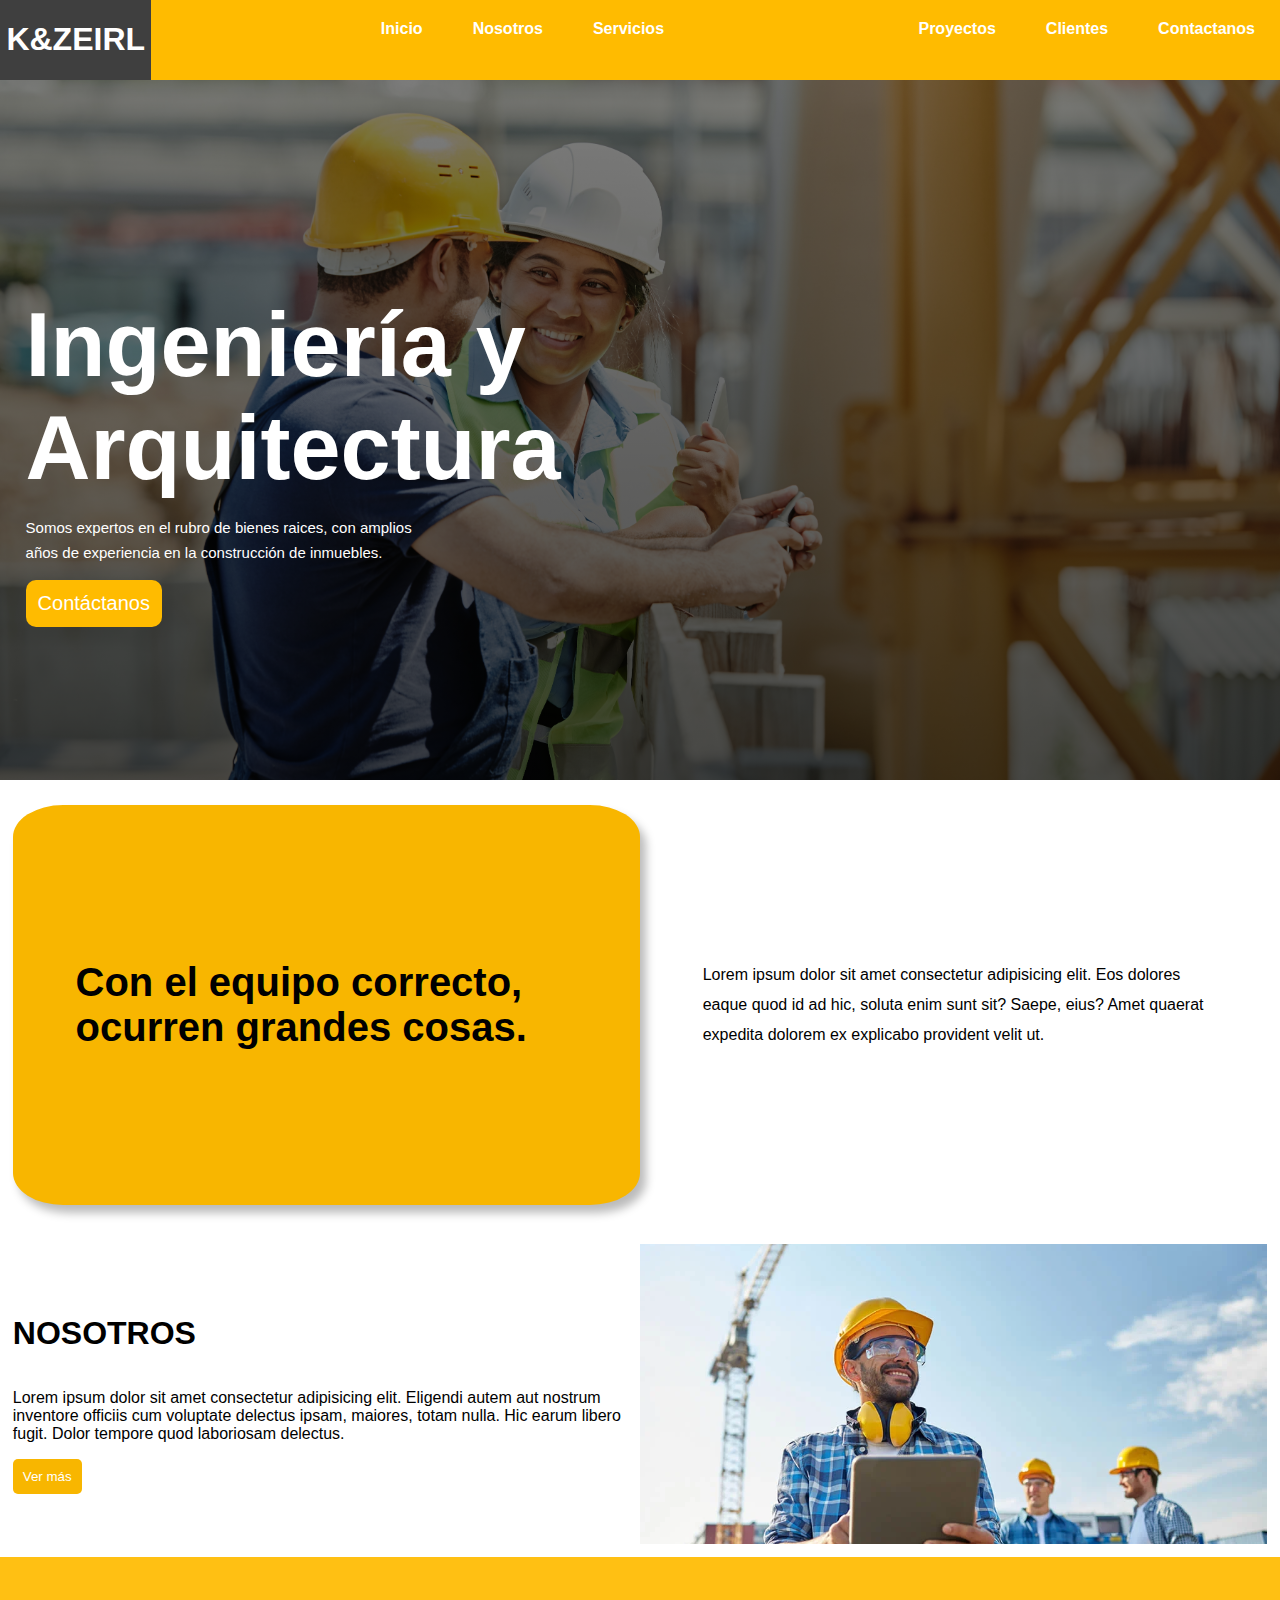
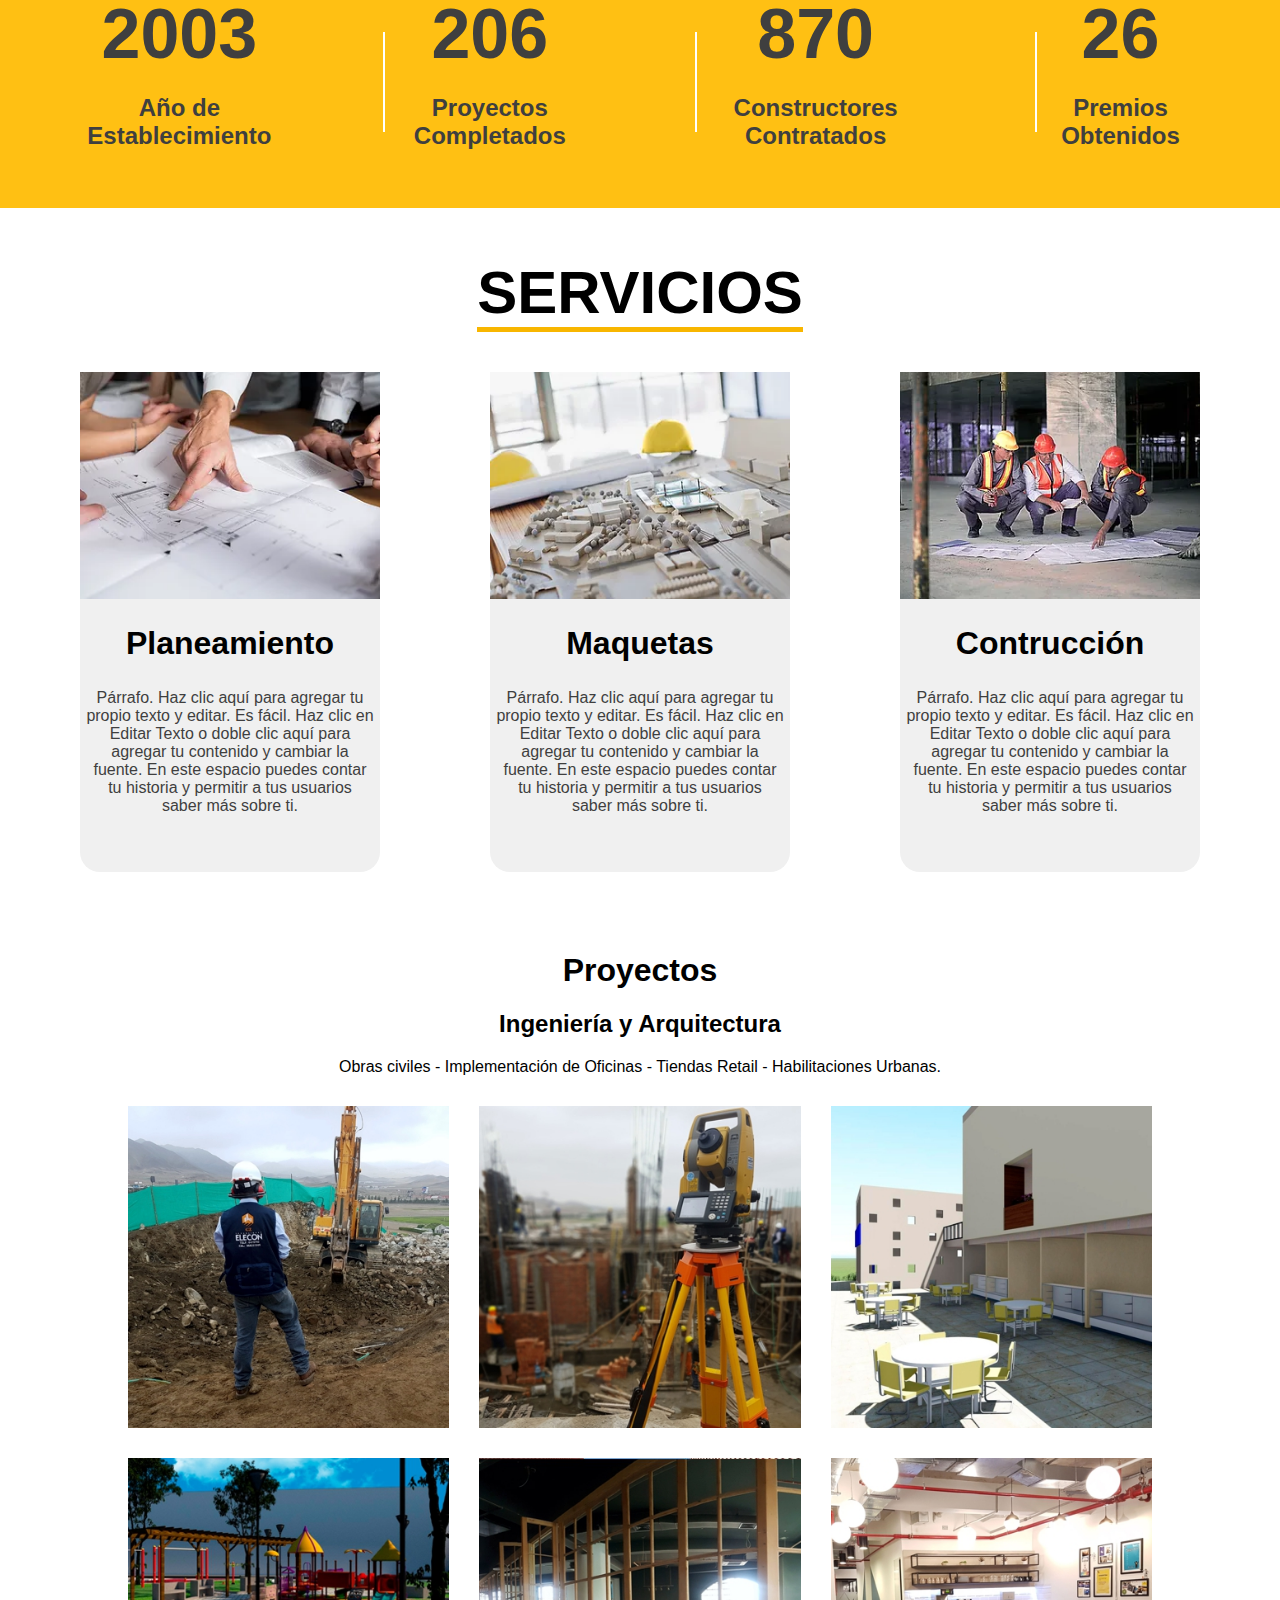
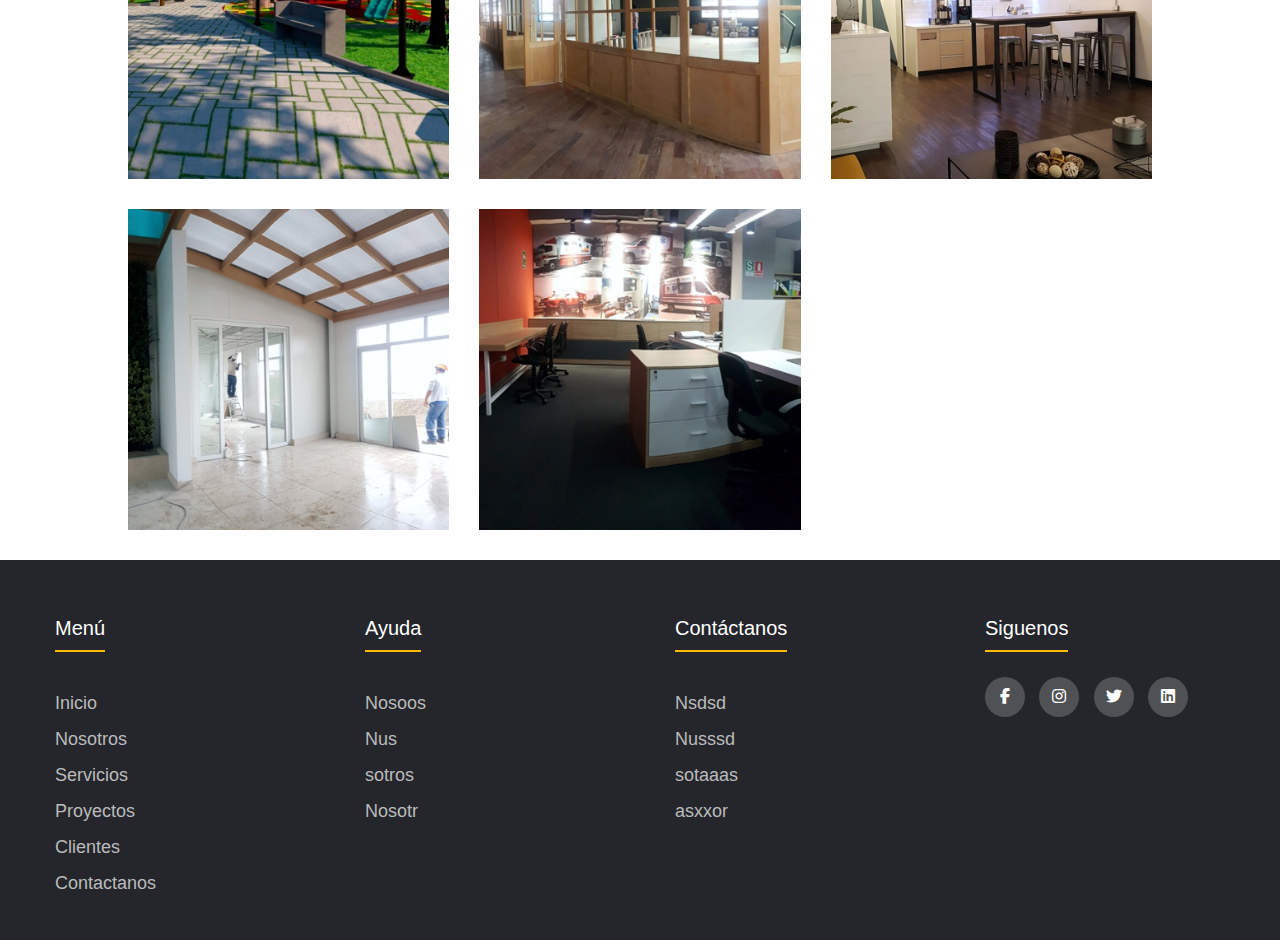
<file: index.html>
<!DOCTYPE html>
<html lang="en">
<head>
    <meta charset="UTF-8">
    <meta name="viewport" content="width=device-width, initial-scale=1.0">
    <title>Kyzeirl</title>
    <link rel="stylesheet" href="index.css">
    <link rel="icon" href="img/logo.png" type="image/png" sizes="32x32">
    <link rel="stylesheet" href="https://cdnjs.cloudflare.com/ajax/libs/font-awesome/6.2.1/css/all.min.css">
</head> 
<body>
    <nav>
        <div class="mobile">
            <div class="header">
                <div class="logo">
                    <img src="img/logo.png" alt="">
                </div>
                <div class="more"><button>More</button></div>
            </div>
            <div class="links">
                <a href="index.html">Inicio</a>
                <a href="Nosotros.html">Nosotros</a>
                <a href="Servicios.html">Servicios</a>
                <a href="Proyectos.html">Proyectos</a>
                <a href="Clientes.html">Clientes</a>
                <a href="Contáctanos.html">Contactanos</a>
            </div>
        </div>

        <div class="desktop">
            <div class="logo">
                <h1>K&ZEIRL</h1>
            </div>
            <div class="primary">
                <a href="index.html">Inicio</a>
                <a href="Nosotros.html">Nosotros</a>
                <a href="Servicios.html">Servicios</a>
            </div>

            <div class="secondary full">
                <a href="Proyectos.html">Proyectos</a>
                <a href="Clientes.html">Clientes</a>
                <a href="Contáctanos.html">Contactanos</a>
            </div>

            <div class="secondary mini">
                <a href="#">More</a>
                <div class="submenu">
                    <a href="Proyectos.html">Proyectos</a>
                    <a href="Clientes.html">Clientes</a>
                    <a href="Contáctanos.html">Contactanos</a>
                </div>
            </div>
        </div>

    </nav>

    <section class="section-1">
        <div>
            <h1>Ingeniería y <br>Arquitectura</h1>
            <p>Somos expertos en el rubro de bienes raices, con 
                amplios <br> años de experiencia en la construcción de inmuebles.</p>
        </div>
        <span class="buttom">
            <a href="">
            <button>Contáctanos</button>
            </a>
        </span>
    </section>

    <section class="section-2">
        <div class="section-2-1">
            <h1>Con el equipo correcto, ocurren grandes cosas.</h1>
        </div>

        <div class="section-2-2">
            <p>Lorem ipsum dolor sit amet consectetur adipisicing elit. Eos dolores eaque
                quod id ad hic, soluta enim sunt sit? Saepe, eius? Amet quaerat expedita
                dolorem ex explicabo provident velit ut.</p>
        </div>
    </section>

    <div class="nosotros">
        <div class="nosotros-texto">
            <h1>NOSOTROS</h1>
            <p>Lorem ipsum dolor sit amet consectetur adipisicing elit. 
                Eligendi autem aut nostrum inventore officiis cum voluptate 
                delectus ipsam, maiores, totam nulla. Hic earum libero fugit. 
                Dolor tempore quod laboriosam delectus.</p>
            <span><a href="Nosotros.html"><button>Ver más</button></a></span>
        </div>
        <div class="nosotros-img">

        </div>
    </div>

    <div class="reconocimientos">
        <div class="rec fecha">
            <h1>2003</h1>
            <h2>Año de Establecimiento</h2>
        </div>
        <div class="rec acabado">
            <h1>206</h1>
            <h2>Proyectos Completados</h2>
        </div>
        <div class="rec contratos">
            <h1>870</h1>
            <h2>Constructores Contratados</h2>
        </div>
        <div class="rec premios">
            <h1>26</h1>
            <h2>Premios Obtenidos
            </h2>
        </div>
    </div>

    <div class="services">
        <div class="services-1">
            <h1>SERVICIOS</h1>
        </div>
        <div class="services-2">
            <div class="ser planeamiento">
                <img src="img/aps-1.png" alt="">
                <h1>Planeamiento</h1>
                <p>Párrafo. Haz clic aquí para agregar tu propio texto y editar. 
                    Es fácil. Haz clic en Editar Texto o doble clic aquí para 
                    agregar tu contenido y cambiar la fuente. En este espacio 
                    puedes contar tu historia y permitir a tus usuarios saber 
                    más sobre ti.</p>
            </div>
            <div class="ser maquetas">
                <img src="img/aps-2.png" alt="">
                <h1>Maquetas</h1>
                <p>Párrafo. Haz clic aquí para agregar tu propio texto y editar. 
                    Es fácil. Haz clic en Editar Texto o doble clic aquí para 
                    agregar tu contenido y cambiar la fuente. En este espacio 
                    puedes contar tu historia y permitir a tus usuarios saber 
                    más sobre ti.</p>
                
            </div>
            <div class="ser construccion">
                <img src="img/aps-3.png" alt="">
                <h1>Contrucción</h1>
                <p>Párrafo. Haz clic aquí para agregar tu propio texto y editar. 
                    Es fácil. Haz clic en Editar Texto o doble clic aquí para 
                    agregar tu contenido y cambiar la fuente. En este espacio 
                    puedes contar tu historia y permitir a tus usuarios saber 
                    más sobre ti.</p>
            </div>
        </div>
    </div>
    

    <div class="proyecto-section">
        <h1>Proyectos</h1>
        <h2>Ingeniería y Arquitectura</h2>
        <p>Obras civiles - Implementación de Oficinas - Tiendas Retail - Habilitaciones Urbanas.</p>
    </div>

    <div class="img-proyect">
        <img src="img/item-1.jpg" alt="">
        <img src="img/item-2.jpg" alt="">
        <img src="img/item-3.jpg" alt="">
        <img src="img/item-4.jpg" alt="">
        <img src="img/item-5.jpg" alt="">
        <img src="img/item-6.jpg" alt="">
        <img src="img/item-7.jpg" alt="">
        <img src="img/item-8.jpg" alt="">
    </div>

    <footer class="footer">
        <div class="container">
            <div class="footer-row">
                <div class="footer-links">
                    <h4>Menú</h4>
                    <ul>
                        <li><a href="index.html">Inicio</a></li>
                        <li><a href="Nosotros.html">Nosotros</a></li>
                        <li><a href="Servicios.html">Servicios</a></li>
                        <li><a href="Proyectos.html">Proyectos</a></li>
                        <li><a href="Clientes.html">Clientes</a></li>
                        <li><a href="Contáctanos.html">Contactanos</a></li>
                    </ul>
                </div>

                <div class="footer-links">
                    <h4>Ayuda</h4>
                    <ul>
                        <li><a href="#">Nosoos</a></li>
                        <li><a href="#">Nus</a></li>
                        <li><a href="#">sotros</a></li>
                        <li><a href="#">Nosotr</a></li>
                    </ul>
                </div>

                <div class="footer-links">
                    <h4>Contáctanos</h4>
                    <ul>
                        <li><a href="#">Nsdsd</a></li>
                        <li><a href="#">Nusssd</a></li>
                        <li><a href="#">sotaaas</a></li>
                        <li><a href="#">asxxor</a></li>
                    </ul>
                </div>

                <div class="footer-links">
                    <h4>Siguenos</h4>
                    <div class="Social-links">
                        <a href="#"><i class="fab fa-facebook-f"></i></a>
                        <a href="#"><i class="fab fa-instagram"></i></a>
                        <a href="#"><i class="fab fa-twitter"></i></a>
                        <a href="#"><i class="fab fa-linkedin"></i></a>
                    </div>
                </div>
            </div>
        </div>
    </footer>
</body>
</html>
</file>
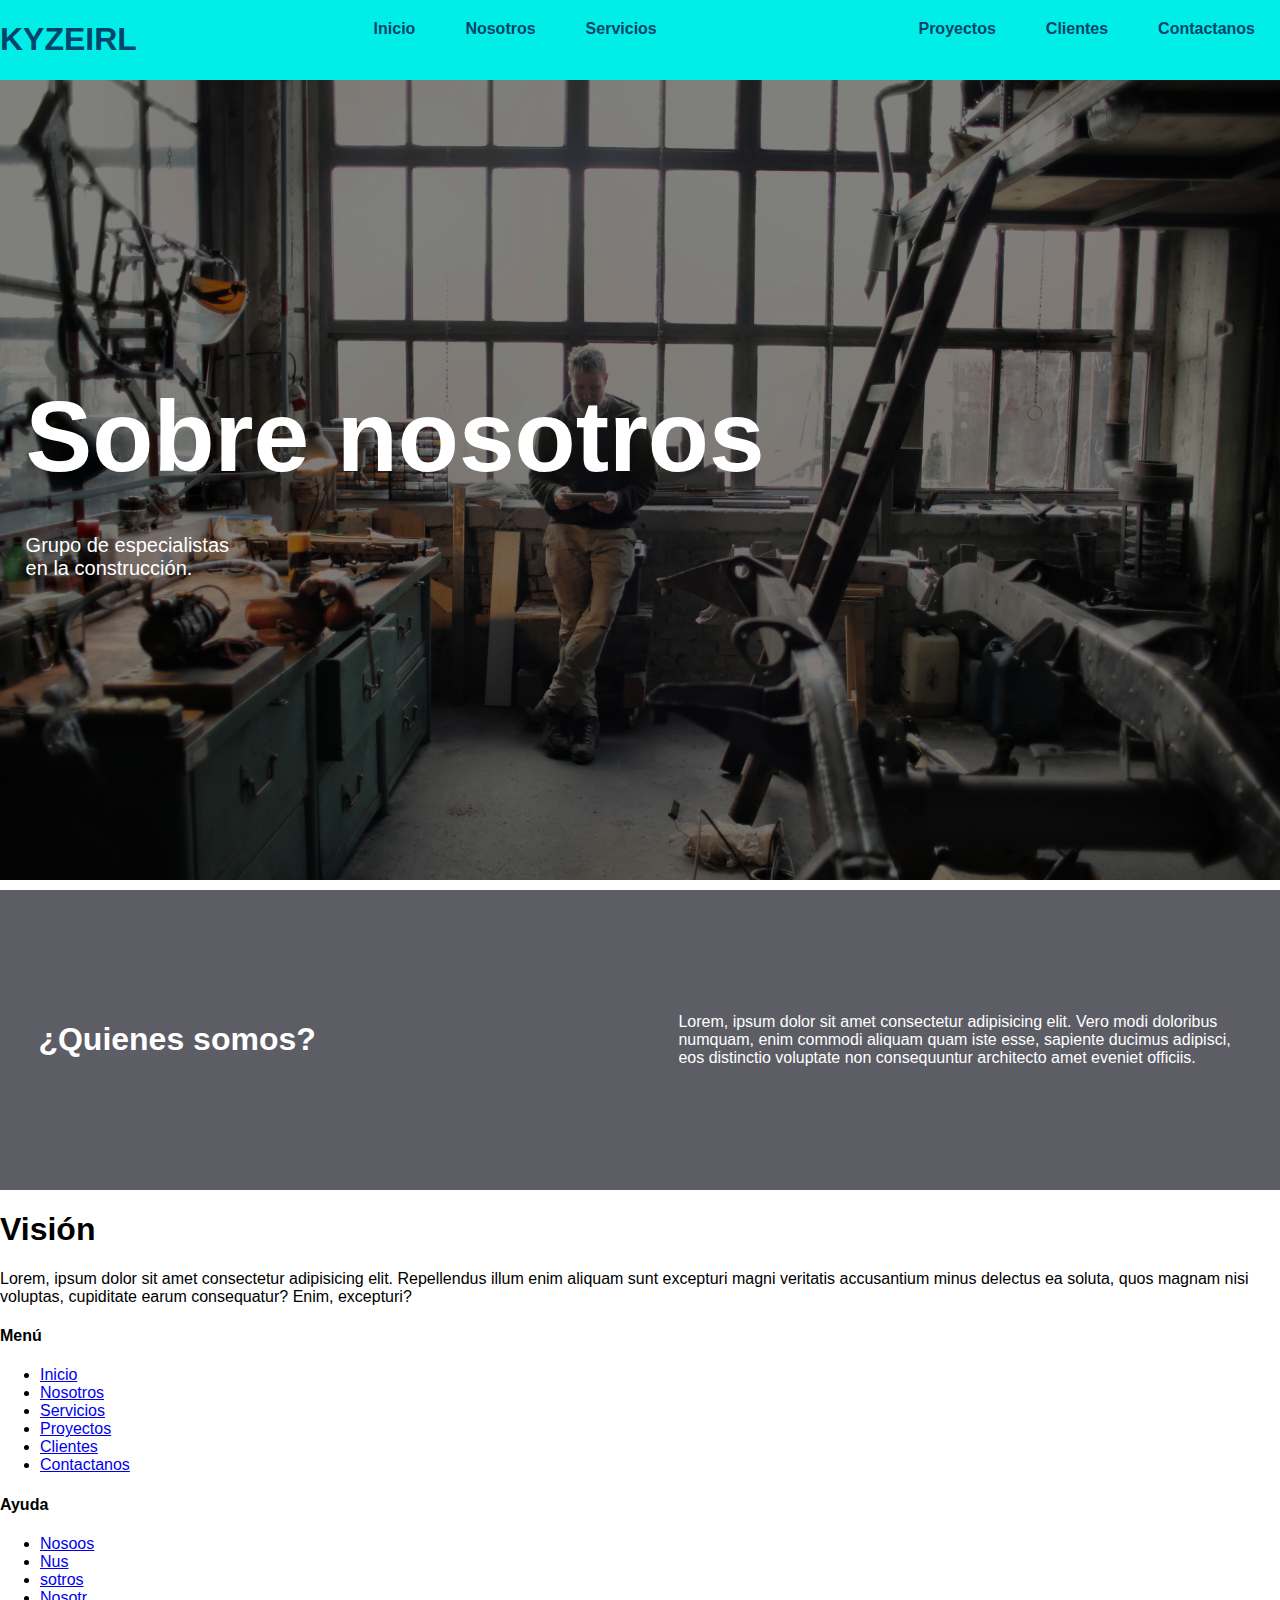
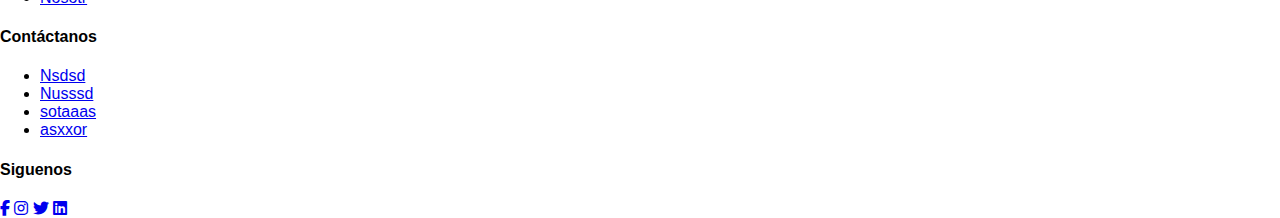
<file: Nosotros.html>
<!DOCTYPE html>
<html lang="en">
<head>
    <meta charset="UTF-8">
    <meta name="viewport" content="width=device-width, initial-scale=1.0">
    <title>Kyzeirl</title>
    <link rel="stylesheet" href="Nosotros.css">
    <link rel="icon" href="img/logo.png" type="image/png" sizes="32x32">
    <link rel="stylesheet" href="https://cdnjs.cloudflare.com/ajax/libs/font-awesome/6.2.1/css/all.min.css">
</head> 
<body>
    <nav>
        <div class="mobile">
            <div class="header">
                <div class="logo">
                    <img src="img/logo.png" alt="">
                </div>
                <div class="more"><button>More</button></div>
            </div>
            <div class="links">
                <a href="index.html">Inicio</a>
                <a href="Nosotros.html">Nosotros</a>
                <a href="Servicios.html">Servicios</a>
                <a href="Proyectos.html">Proyectos</a>
                <a href="Clientes.html">Clientes</a>
                <a href="Contáctanos.html">Contactanos</a>
            </div>
        </div>

        <div class="desktop">
            <div class="logo">
                <h1>KYZEIRL</h1>
            </div>
            <div class="primary">
                <a href="index.html">Inicio</a>
                <a href="Nosotros.html">Nosotros</a>
                <a href="Servicios.html">Servicios</a>
            </div>

            <div class="secondary full">
                <a href="Proyectos.html">Proyectos</a>
                <a href="Clientes.html">Clientes</a>
                <a href="Contáctanos.html">Contactanos</a>
            </div>

            <div class="secondary mini">
                <a href="#">More</a>
                <div class="submenu">
                    <a href="Proyectos.html">Proyectos</a>
                    <a href="Clientes.html">Clientes</a>
                    <a href="Contáctanos.html">Contactanos</a>
                </div>
            </div>
        </div>

    </nav>
    <section>

        <div class="Title-1">
            <h1>Sobre nosotros</h1>
            <p>Grupo de especialistas <br> en la construcción.</p>
        </div>

        <div class="Title-2">
        </div>

    </section>

    <div class="Part-1">
        <div class="Part-1-1">
            <h1>¿Quienes somos?</h1>
        </div>
        <div class="Part-1-2">
            <p>Lorem, ipsum dolor sit amet consectetur adipisicing elit. Vero modi doloribus numquam, 
                enim commodi aliquam quam iste esse, sapiente ducimus adipisci, eos distinctio voluptate 
                non consequuntur architecto amet eveniet officiis.</p>
        </div>
    </div>

    <div class="Vision">
        <div class="Vision-1">
        </div>
        <div class="Vision-2">
            <h1>Visión</h1>
            <p>Lorem, ipsum dolor sit amet consectetur adipisicing elit. Repellendus illum enim aliquam 
                sunt excepturi magni veritatis accusantium minus delectus ea soluta, quos magnam nisi 
                voluptas, cupiditate earum consequatur? Enim, excepturi?</p>
        </div>
    </div>

    <footer class="footer">
        <div class="container">
            <div class="footer-row">
                <div class="footer-links">
                    <h4>Menú</h4>
                    <ul>
                        <li><a href="index.html">Inicio</a></li>
                        <li><a href="Nosotros.html">Nosotros</a></li>
                        <li><a href="Servicios.html">Servicios</a></li>
                        <li><a href="Proyectos.html">Proyectos</a></li>
                        <li><a href="Clientes.html">Clientes</a></li>
                        <li><a href="Contáctanos.html">Contactanos</a></li>
                    </ul>
                </div>

                <div class="footer-links">
                    <h4>Ayuda</h4>
                    <ul>
                        <li><a href="#">Nosoos</a></li>
                        <li><a href="#">Nus</a></li>
                        <li><a href="#">sotros</a></li>
                        <li><a href="#">Nosotr</a></li>
                    </ul>
                </div>

                <div class="footer-links">
                    <h4>Contáctanos</h4>
                    <ul>
                        <li><a href="#">Nsdsd</a></li>
                        <li><a href="#">Nusssd</a></li>
                        <li><a href="#">sotaaas</a></li>
                        <li><a href="#">asxxor</a></li>
                    </ul>
                </div>

                <div class="footer-links">
                    <h4>Siguenos</h4>
                    <div class="Social-links">
                        <a href="#"><i class="fab fa-facebook-f"></i></a>
                        <a href="#"><i class="fab fa-instagram"></i></a>
                        <a href="#"><i class="fab fa-twitter"></i></a>
                        <a href="#"><i class="fab fa-linkedin"></i></a>
                    </div>
                </div>
            </div>
        </div>
    </footer>
</body>
</html>
</file>
<file: index.css>
* {
    list-style: none;
}

body {
    font-family: Arial, Helvetica, sans-serif;
    margin: 0;
    padding: 0;
}

nav {
    background-color: #ffbb00;
    color: white;
}

nav .mobile {
    display: none;
}

.logo {
    align-items: center;
    display: flex;
    padding-left: 0.5%;
    padding-right: 0.5%;
    background-color: #3f3f3f;
}


.logo h1 {
    color: #ffffff; 
}

nav a {
    color: #ffffff;
    font-weight: bold;
    text-decoration: none;
    display: block;
    padding: 20px 25px;
}

nav a:hover {
    color: white;
    background-color: #3f3f3f; 
}

nav .desktop {
    display: flex;
    justify-content: space-between;
}

nav .desktop .primary, nav .desktop .secondary {
    display: flex;
}

nav .desktop .secondary.mini {
    display: none;
}

.section-1 {
    display: flex;
    align-items: left;
    justify-content: center;
    text-align: left;
    flex-direction: column;
    color: white;
    background-image: linear-gradient(
        0deg,
        rgba(0, 0, 0, 0.705),
        rgba(0,0,0,0.5) 
    ), url(./img/portade.jpg);
    background-position: center;
    background-size: cover;
    height: 700px;
}

.section-1 h1 {
    font-weight: 800;
    font-size: 90px;
    padding-left: 2%;
    padding-bottom: 0;
    margin-bottom: 0;
}

.section-1 p {
    padding-left: 2%;
    padding-top: 0;
    font-size: 15px;
    line-height: 25px;
}

.buttom {
    margin-left: 2%;
}

.buttom button {
    color: white;
    background-color: #ffbb00;
    border-color: transparent;
    padding: 10px;
    font-size: 20px;
    border-radius: 10px;
    font-weight: 500;
}

.section-2 {
    display: flex;
    height: 400px;
    margin: 2% 1% 2% 1%;
}

.section-2-1 {
    background-color: #f8b600;
    color: rgb(0, 0, 0);
    display: flex;
    flex-basis: 50%;
    border-radius: 8%;
    box-shadow: 6px 8px 10px #BBBBBB;
    justify-content: center;
    flex-direction: column;
}

.section-2-2 {
    justify-content: center;
    display: flex;
    flex-basis: 50%;
    flex-direction: column;
}

.section-2-1 h1 {
    font-size: 40px;
    padding: 10%;
}

.section-2-2 p {
    padding: 10%;
    line-height: 30px;
}

.nosotros {
    height: 300px;
    display: flex;
    padding: 1%;
}

.nosotros button {
    background-color: #f8b600;
    border-radius: 5px;
    padding: 10px;
    color: white;
    border: white;
}

.nosotros-texto {
    flex-basis: 50%;
    display: flex;
    justify-content: center;
    flex-direction: column;
}

.nosotros-img {
    background-image: url(img/Nosotros-2.png);
    background-size: cover;
    background-position: center;
    flex-basis: 50%;
    height: 300px;
}

.reconocimientos {
    display: flex;
    padding: 2%;
    color: #3f3f3f;
    justify-content: space-between;
    height: 200px;
    background-color: #ffc013;
}

.reconocimientos h1 {
    font-family:Arial, Helvetica, sans-serif;
    font-size: 70px;
    margin: 0;
}

.reconocimientos h2 {
    text-align: center;
}

.rec {
    display: flex;
    flex-direction: column;
    border-left: 2px solid #ffffff;
    margin: 50px;
    align-items: center;
    justify-content: center;
}

.rec.fecha {
    border-left: none;
}

.services {
    margin-top: 50px;
    display: block;
    align-items: center;
    justify-content: center;
}

.services-1 {
    display: flex;
    justify-content: center;
}

.services-1 h1 {
    display: flex;
    align-items: center;
    justify-content: center;
    margin: 0;
    margin-bottom: 40px;
    padding: 0;
    font-size: 60px;
    border-bottom: 5px solid #f8b600;

}

.services-2 {
    display: flex;
    padding: 0 80px;
    justify-content: space-between;

}

.ser {
    display: block;
    background-color: #f0f0f0;
    height: 500px;
    width: 300px;
    border-radius: 20px;
    text-align: center;
}

.ser img {
    width: 300px;
}

.ser p {
    padding: 2%;
    color: #3f3f3f;
}
.proyecto-section {
    margin-top: 80px;
}

.proyecto-section h1 {
    display: flex;
    justify-content: center;
}

.proyecto-section h2 {
    display: flex;
    justify-content: center;
}

.proyecto-section p {
    display: flex;
    justify-content: center;
}

.img-proyect {
    width: 80%;
    margin: 30px auto 30px;
    display: grid;
    grid-template-columns: repeat(auto-fit, minmax(240px,1fr));
    gap: 30px;
}

.img-proyect img {
    width: 100%;
    cursor: pointer;
    box-shadow: ;
}

.img-proyect img:hover {
    transform: scale(1.2);
}

















footer {
    padding: 0;
    margin: 0;
    box-sizing: border-box;
    list-style: none;

}

.container {
    max-width: 1200px;
    margin: 0 auto;
}

.footer {
    background-color: #24262B; 
    padding: 30px 0;
}

.footer-row {
    display: flex;
    flex-wrap: wrap;
    justify-content: space-between;
}


.footer-links {
    width: 20%;
    padding: 0 15px;
}

.footer-links h4 {
    font-size: 20px;
    color: white;
    margin-bottom: 25px;
    font-weight: 500;
    border-bottom: 2px solid #ffbb00;
    padding-bottom: 10px;
    display: inline-block;
}

.footer-links ul li a {
    text-decoration: none;
    font-size: 18px;
    color: #BBBBBB;
    display: block;
    margin-bottom: 15px; 
    transition: all .3s ease;
}

.footer-links ul {
    padding-left: 0;
}

.footer-links ul li a:hover {
    color: white;
    padding-left: 6px;
}

.Social-links a {
    display: inline-block;
    min-height: 40px;
    width: 40px;
    background-color: rgba(255, 255, 255, 0.2);
    margin: 0 10px 10px 0;
    text-align: center;
    line-height: 40px;
    border-radius: 50%;
    color: white;
    transition: all .5s ease;
}

.Social-links a:hover {
    background-color: #ffbb00;
}

@media(max-width:991px) {
    .footer-row {
        text-align: center;
    }

    .footer-links {
        width: 100%;
        margin-bottom: 30px;
    }
}
</file>
<file: Nosotros.css>
body {
    font-family: Arial, Helvetica, sans-serif;
    margin: 0;
    padding: 0;
}

nav {
    background-color: rgba(0, 238, 231, 200);
    color: white;
}

nav .mobile {
    display: none;
}

.logo {
    align-items: center;
    display: flex;
}

.logo img{
    height: 60px;
}

.logo h1 {
    color: #004569; 
}

nav a {
    color: #004569;
    font-weight: bold;
    text-decoration: none;
    display: block;
    padding: 20px 25px;
}

nav a:hover {
    color: white;
    background-color: #004569; 
}

nav .desktop {
    display: flex;
    justify-content: space-between;
}

nav .desktop .primary, nav .desktop .secondary {
    display: flex;
}

nav .desktop .secondary.mini {
    display: none;
}

.Title-1 {
    display: flex;
    justify-content: center;
    flex-direction: column;
    background-image: linear-gradient(
        0deg,
        rgba(0,0,0,0.5),
        rgba(0,0,0,0.5) 
    ), url("img/Nosotros.jpg");
    background-repeat: no-repeat;
    background-size: cover;
    background-position: center;
    height: 800px;
}

.Title-1 h1 {
    padding: 0;
    margin: 0;
    color: white;
    padding-left: 2%;
    font-size: 100px;
}

.Title-1 p {
    padding: 0;
    margin: 0;
    color: white;
    padding-left: 2%;
    margin-top: 40px;
    font-size: 20px;
}

.Part-1 {
    background-color: rgb(93, 93, 102);
    height: 300px;
    margin-top: 10px;
    display: flex;
}

.Part-1-1 {
    flex-basis: 50%;
    color: white;
    display: flex;
    margin: 3%;
    justify-content: center;
    flex-direction: column;
}

.Part-1-2 {
    flex-basis: 50%;
    color: white;
    display: flex;
    margin: 3%;
    justify-content: center;
    flex-direction: column; 
}
</file>
